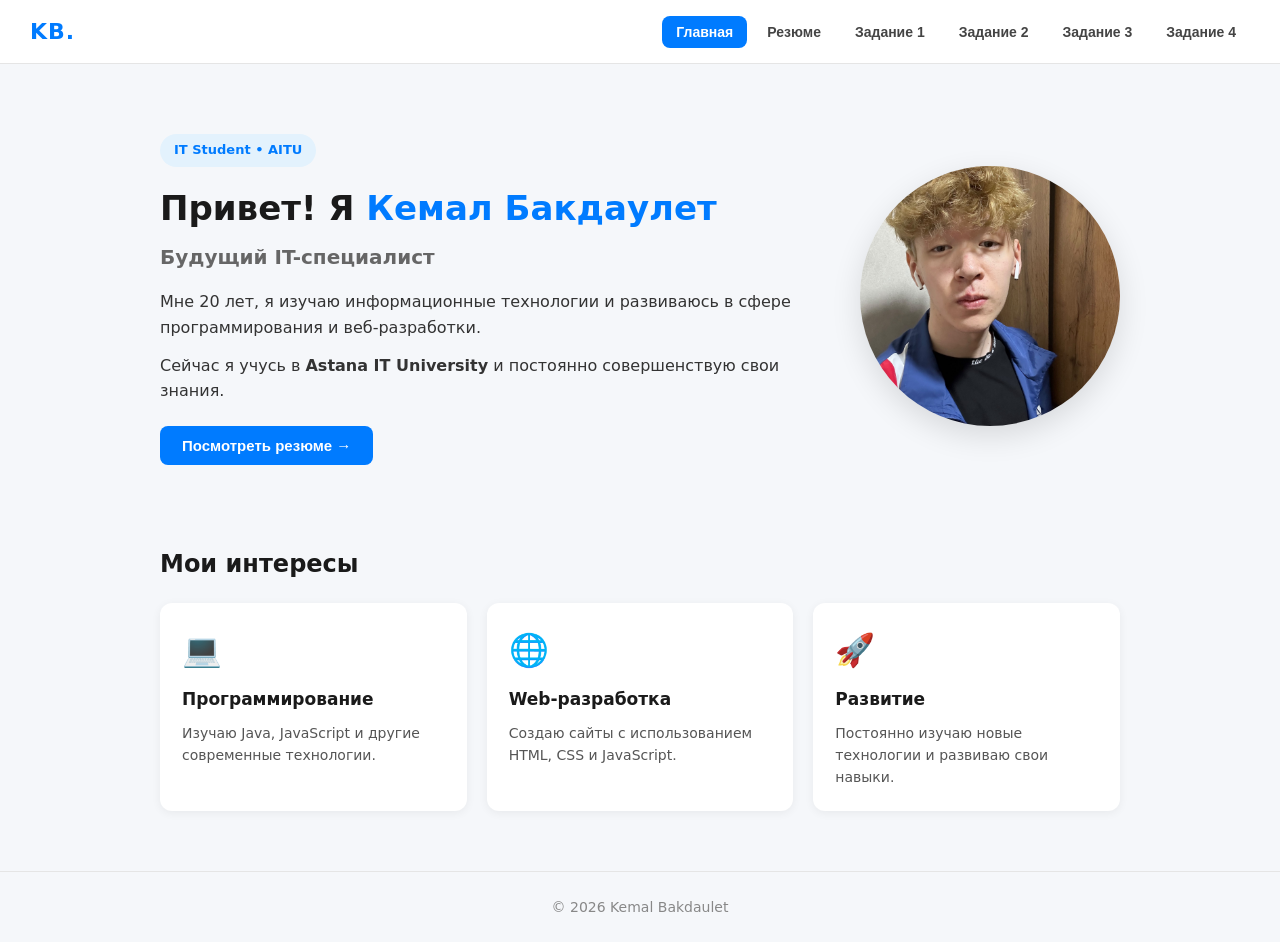
<file: index.html>
<!DOCTYPE html>
<html lang="ru">
<head>
    <meta charset="UTF-8">
    <meta name="viewport" content="width=device-width, initial-scale=1.0">
    <title>Кемал Бакдаулет | IT Student</title>

    <link rel="stylesheet" href="style.css">
</head>

<body>

    <!-- ==================== ШАПКА ==================== -->
    <header>
        <div class="logo">KB.</div>

        <nav>
            <button class="nav-btn active" data-page="home">Главная</button>
            <button class="nav-btn" data-page="resume">Резюме</button>
            <button class="nav-btn" data-page="task1">Задание 1</button>
            <button class="nav-btn" data-page="task2">Задание 2</button>
            <button class="nav-btn" data-page="task3">Задание 3</button>
            <button class="nav-btn" data-page="task4">Задание 4</button>
        </nav>
    </header>


    <!-- ==================== ГЛАВНАЯ ==================== -->
    <section id="home" class="page active">
        <div class="hero">
            <div class="hero-text">
                <div class="badge">IT Student • AITU</div>
                <h1>Привет! Я <strong>Кемал Бакдаулет</strong></h1>
                <h2>Будущий IT-специалист</h2>
                <p>Мне 20 лет, я изучаю информационные технологии и развиваюсь в сфере программирования и веб-разработки.</p>
                <p>Сейчас я учусь в <strong>Astana IT University</strong> и постоянно совершенствую свои знания.</p>
                <button class="main-button" data-page="resume">Посмотреть резюме →</button>
            </div>
            <div class="hero-image">
                <img src="avatar.jpeg" alt="Фото Кемала Бакдаулета">
            </div>
        </div>

        <div class="interests">
            <h2>Мои интересы</h2>
            <div class="cards">
                <div class="card">
                    <div class="card-icon">💻</div>
                    <h3>Программирование</h3>
                    <p>Изучаю Java, JavaScript и другие современные технологии.</p>
                </div>
                <div class="card">
                    <div class="card-icon">🌐</div>
                    <h3>Web-разработка</h3>
                    <p>Создаю сайты с использованием HTML, CSS и JavaScript.</p>
                </div>
                <div class="card">
                    <div class="card-icon">🚀</div>
                    <h3>Развитие</h3>
                    <p>Постоянно изучаю новые технологии и развиваю свои навыки.</p>
                </div>
            </div>
        </div>
    </section>


    <!-- ==================== РЕЗЮМЕ ==================== -->
    <section id="resume" class="page">
        <div class="resume-container">

            <div class="resume-header">
                <img src="avatar.jpeg" alt="Кемал Бакдаулет">
                <div>
                    <h1>Кемал Бакдаулет</h1>
                    <h2>IT Student • начинающий IT-специалист</h2>
                    <p>20 лет • Astana IT University • Казахстан</p>
                </div>
            </div>

            <div class="resume-section">
                <h2>Обо мне</h2>
                <p>Я студент Astana IT University, интересующийся информационными технологиями, программированием и разработкой веб-приложений.</p>
                <p>Мне нравится изучать новые технологии, работать над проектами и получать практический опыт в IT.</p>
            </div>

            <div class="resume-section">
                <h2>Образование</h2>
                <div class="education">
                    <h3>Astana IT University</h3>
                    <p>Студент направления информационных технологий.</p>
                    <span>Казахстан • Астана</span>
                </div>
            </div>

            <div class="resume-section">
                <h2>Навыки</h2>
                <div class="skills">
                    <span>HTML</span>
                    <span>CSS</span>
                    <span>JavaScript</span>
                    <span>Java</span>
                    <span>SQL</span>
                    <span>Git</span>
                </div>
            </div>

            <div class="resume-section">
                <h2>Личные качества</h2>
                <div class="qualities">
                    <div>
                        <h3>Ответственность</h3>
                        <p>Стараюсь качественно выполнять поставленные задачи.</p>
                    </div>
                    <div>
                        <h3>Обучаемость</h3>
                        <p>Быстро осваиваю новые технологии и инструменты.</p>
                    </div>
                    <div>
                        <h3>Командная работа</h3>
                        <p>Умею работать в команде и находить решения совместно.</p>
                    </div>
                </div>
            </div>

            <div class="resume-section goal">
                <h2>Моя цель</h2>
                <p>Стать профессиональным IT-специалистом, получить практический опыт и участвовать в интересных технологических проектах.</p>
            </div>

        </div>
    </section>


    <!-- ==================== ЗАДАНИЕ 1 ==================== -->
    <section id="task1" class="page">
        <div class="task-container">

            <div class="task-header">
                <h1>Задание 1 — универсальная песочница DOM</h1>
                <p>Вводи любые селекторы и тексты. Всё применяется на лету.</p>
            </div>

            <!-- ЭТАП 1 -->
            <div class="task-block">
                <h3>ЭТАП 1 — Изменить текст элемента по селектору</h3>
                <p class="hint">
                    Можно использовать <code>#id</code>, <code>.class</code> или <code>тег</code>.
                    Например: <code>#helloText</code>, <code>.old-element</code>, <code>footer</code>.
                </p>

                <label class="field-label">Селектор элемента:</label>
                <input type="text" id="editSelector" class="text-input"
                       value="#helloText" placeholder="#id, .class или тег">

                <label class="field-label">Новый текст:</label>
                <input type="text" id="editText" class="text-input"
                       value="Сәлем, әлем!" placeholder="Введи любой текст">

                <button id="editBtn" class="main-button">Применить изменения</button>
                <p class="result" id="editResult"></p>
            </div>

            <!-- ЭТАП 2 -->
            <div class="task-block">
                <h3>ЭТАП 2 — Создать новый &lt;div&gt; и добавить куда угодно</h3>

                <label class="field-label">Класс нового div:</label>
                <input type="text" id="newDivClass" class="text-input"
                       value="new-div" placeholder="например: new-div">

                <label class="field-label">Текст нового div:</label>
                <input type="text" id="newDivText" class="text-input"
                       value="Мен жаңа элементпін" placeholder="Любой текст">

                <label class="field-label">Куда добавить (селектор родителя):</label>
                <input type="text" id="newDivParent" class="text-input"
                       value="body" placeholder="body, #paragraphArea, .task-container...">

                <button id="createDivBtn" class="main-button">Создать div</button>
                <p class="result" id="createDivResult"></p>
            </div>

            <!-- ЭТАП 3 -->
            <div class="task-block">
                <h3>ЭТАП 3 — Удалить элемент по селектору</h3>
                <p class="hint">
                    Ниже специально лежит удаляемый элемент:
                    <code>&lt;div class="old-element"&gt;</code>
                </p>

                <div class="old-element">Мен ескі элементпін</div>

                <label class="field-label">Селектор для удаления:</label>
                <input type="text" id="removeSelector" class="text-input"
                       value=".old-element" placeholder=".old-element">

                <button id="removeBtn" class="main-button">Удалить элемент</button>
                <p class="result" id="removeResult"></p>
            </div>

            <!-- ЭТАП 4 -->
            <div class="task-block">
                <h3>ЭТАП 4 — Создать &lt;p&gt;, который меняет цвет и размер по клику</h3>

                <label class="field-label">Текст абзаца:</label>
                <input type="text" id="paragraphText" class="text-input"
                       value="Бұл ауыспалы абзац" placeholder="Любой текст">

                <label class="field-label">Куда добавить (селектор родителя):</label>
                <input type="text" id="paragraphParent" class="text-input"
                       value="#paragraphArea" placeholder="#paragraphArea">

                <button id="createParagraphBtn" class="main-button">Создать абзац</button>
                <p class="result" id="paragraphResult"></p>

                <div id="paragraphArea"></div>
            </div>

        </div>
    </section>


    <!-- ==================== ЗАДАНИЕ 2 ==================== -->
    <section id="task2" class="page">
        <div class="task-container">

            <div class="task-header">
                <h1>Задание 2 — управление классами</h1>
                <p>Выбирай элемент по селектору, вводи класс, управляй им.</p>
            </div>

            <div class="task-block">
                <h3>Управление классами элемента</h3>

                <label class="field-label">Селектор элемента:</label>
                <input type="text" id="classSelector" class="text-input"
                       value="#classTarget" placeholder="#classTarget, .demo-box, ...">

                <label class="field-label">Класс для управления:</label>
                <input type="text" id="className" class="text-input"
                       value="active" placeholder="active">

                <div class="btn-row">
                    <button id="toggleBtn" class="main-button">Toggle</button>
                    <button id="addBtn" class="main-button secondary">Add</button>
                    <button id="removeClassBtn" class="main-button secondary">Remove</button>
                    <button id="showBtn" class="main-button secondary">Показать классы</button>
                </div>

                <p class="result" id="classResult"></p>

                <div id="classTarget" class="demo-box">
                    Менің кластарым бар
                </div>
            </div>

        </div>
    </section>


    <!-- ==================== ЗАДАНИЕ 3 ==================== -->
    <!-- ==================== ЗАДАНИЕ 3 ==================== -->
<section id="task3" class="page">
    <div class="task-container">

        <div class="task-header">
            <h1>Задание 3 — создание таблицы</h1>
            <p>Введи количество строк и столбцов, выбери цвет и раскрашивай ячейки.</p>
        </div>

        <div class="task-block">
            <h3>Параметры таблицы</h3>

            <label class="field-label" for="rowsInput">Количество строк:</label>
            <input type="text" id="rowsInput" class="text-input" placeholder="например: 4">

            <label class="field-label" for="colsInput">Количество столбцов:</label>
            <input type="text" id="colsInput" class="text-input" placeholder="например: 5">

            <div class="btn-row">
                <button id="createTableBtn" class="main-button">Создать таблицу</button>
                <button id="clearTableBtn" class="main-button secondary">Очистить</button>
            </div>

            <p id="tableError" class="error-msg"></p>

            <div class="color-picker-wrap">
                <span class="field-label">Выбор цвета:</span>
                <div id="colorPicker" class="color-picker"></div>
            </div>

            <div id="tableContainer"></div>

            <div id="colorStats" class="color-stats"></div>
        </div>

    </div>
</section>


    <!-- ==================== ЗАДАНИЕ 4 ==================== -->
    <section id="task4" class="page">
        <div class="task-container">

            <div class="task-header">
                <h1>Задание 4 — тёмная тема</h1>
                <p>Переключатель меняет цветовой режим сайта.</p>
            </div>

            <div class="task-block">
                <label class="switch">
                    <input type="checkbox" id="themeToggle">
                    <span class="slider"></span>
                </label>
                <span class="field-label">Включить / выключить тёмную тему</span>
            </div>

        </div>
    </section>


    <!-- ==================== ПОДВАЛ ==================== -->
    <footer>
        © 2026 Kemal Bakdaulet
    </footer>

    <script src="script.js"></script>
</body>
</html>
</file>
<file: style.css>
/* ==========================================================
   БАЗОВЫЕ СБРОСЫ
   ========================================================== */
* {
    box-sizing: border-box;
    margin: 0;
    padding: 0;
}

body {
    font-family: system-ui, -apple-system, "Segoe UI", Roboto, sans-serif;
    background: #f5f7fa;
    color: #1a1a1a;
    line-height: 1.6;
    transition: background 0.3s, color 0.3s;
}

/* ==========================================================
   ШАПКА
   ========================================================== */
header {
    display: flex;
    align-items: center;
    justify-content: space-between;
    padding: 14px 30px;
    background: #ffffff;
    border-bottom: 1px solid #e5e5e5;
    position: sticky;
    top: 0;
    z-index: 100;
    transition: background 0.3s, border-color 0.3s;
}

.logo {
    font-weight: 800;
    font-size: 22px;
    color: #007bff;
    letter-spacing: 1px;
}

nav {
    display: flex;
    gap: 6px;
    flex-wrap: wrap;
}

.nav-btn {
    padding: 8px 14px;
    background: transparent;
    border: none;
    border-radius: 8px;
    cursor: pointer;
    font-size: 14px;
    font-weight: 600;
    color: #444;
    transition: background 0.2s, color 0.2s;
}
.nav-btn:hover {
    background: #f0f0f0;
}
.nav-btn.active {
    background: #007bff;
    color: #fff;
}

/* ==========================================================
   СТРАНИЦЫ
   ========================================================== */
.page {
    display: none;
    max-width: 1000px;
    margin: 0 auto;
    padding: 30px 20px 60px;
}
.page.active {
    display: block;
}

/* ==========================================================
   ГЛАВНАЯ (hero)
   ========================================================== */
.hero {
    display: flex;
    align-items: center;
    gap: 40px;
    flex-wrap: wrap;
    padding: 40px 0;
}
.hero-text {
    flex: 1 1 380px;
}
.hero-image {
    flex: 0 0 260px;
    text-align: center;
}
.hero-image img {
    width: 260px;
    height: 260px;
    object-fit: cover;
    border-radius: 50%;
    box-shadow: 0 10px 30px rgba(0, 0, 0, 0.12);
}

.badge {
    display: inline-block;
    padding: 6px 14px;
    background: #e3f2fd;
    color: #007bff;
    border-radius: 20px;
    font-size: 13px;
    font-weight: 700;
    margin-bottom: 14px;
}

.hero h1 {
    font-size: 34px;
    margin-bottom: 6px;
}
.hero h1 strong {
    color: #007bff;
}
.hero h2 {
    font-size: 20px;
    color: #666;
    margin-bottom: 16px;
    font-weight: 600;
}
.hero p {
    margin-bottom: 12px;
    color: #333;
}

.main-button {
    padding: 11px 22px;
    background: #007bff;
    color: #fff;
    border: none;
    border-radius: 8px;
    cursor: pointer;
    font-size: 15px;
    font-weight: 600;
    transition: background 0.2s, transform 0.1s;
    margin-top: 10px;
}
.main-button:hover { background: #0056b3; }
.main-button:active { transform: scale(0.97); }
.main-button.secondary {
    background: #6c757d;
}
.main-button.secondary:hover {
    background: #565e64;
}

/* ==========================================================
   ИНТЕРЕСЫ (карточки на главной)
   ========================================================== */
.interests {
    margin-top: 40px;
}
.interests h2 {
    font-size: 24px;
    margin-bottom: 20px;
}
.cards {
    display: grid;
    grid-template-columns: repeat(auto-fit, minmax(220px, 1fr));
    gap: 20px;
}
.card {
    background: #fff;
    padding: 22px;
    border-radius: 12px;
    box-shadow: 0 2px 10px rgba(0, 0, 0, 0.06);
    transition: transform 0.2s, background 0.3s, color 0.3s;
}
.card:hover { transform: translateY(-4px); }
.card-icon {
    font-size: 32px;
    margin-bottom: 10px;
}
.card h3 {
    font-size: 17px;
    margin-bottom: 8px;
}
.card p {
    font-size: 14px;
    color: #555;
}

/* ==========================================================
   РЕЗЮМЕ
   ========================================================== */
.resume-container {
    background: #fff;
    padding: 30px;
    border-radius: 14px;
    box-shadow: 0 2px 12px rgba(0, 0, 0, 0.06);
    transition: background 0.3s, color 0.3s;
}
.resume-header {
    display: flex;
    align-items: center;
    gap: 22px;
    padding-bottom: 22px;
    border-bottom: 2px solid #f0f0f0;
    margin-bottom: 22px;
    flex-wrap: wrap;
}
.resume-header img {
    width: 110px;
    height: 110px;
    object-fit: cover;
    border-radius: 50%;
}
.resume-header h1 {
    font-size: 26px;
    margin-bottom: 4px;
}
.resume-header h2 {
    font-size: 15px;
    color: #007bff;
    font-weight: 600;
    margin-bottom: 4px;
}
.resume-header p {
    color: #666;
    font-size: 14px;
}

.resume-section {
    margin-bottom: 24px;
}
.resume-section h2 {
    font-size: 18px;
    margin-bottom: 10px;
    color: #007bff;
}
.resume-section p {
    margin-bottom: 8px;
    color: #333;
}
.education h3 {
    font-size: 16px;
    margin-bottom: 4px;
}
.education span {
    font-size: 13px;
    color: #888;
}
.skills {
    display: flex;
    flex-wrap: wrap;
    gap: 8px;
}
.skills span {
    padding: 6px 14px;
    background: #e3f2fd;
    color: #007bff;
    border-radius: 20px;
    font-size: 13px;
    font-weight: 600;
}
.qualities {
    display: grid;
    grid-template-columns: repeat(auto-fit, minmax(200px, 1fr));
    gap: 16px;
}
.qualities h3 {
    font-size: 15px;
    margin-bottom: 4px;
}
.qualities p {
    font-size: 14px;
    color: #555;
}
.goal p {
    background: #f8f9fa;
    padding: 14px;
    border-left: 4px solid #007bff;
    border-radius: 6px;
}

/* ==========================================================
   ЗАДАНИЯ — ОБЩЕЕ
   ========================================================== */
.task-container {
    background: #fff;
    padding: 26px;
    border-radius: 14px;
    box-shadow: 0 2px 12px rgba(0, 0, 0, 0.06);
    transition: background 0.3s, color 0.3s;
}
.task-header {
    margin-bottom: 22px;
    padding-bottom: 16px;
    border-bottom: 2px solid #f0f0f0;
}
.task-header h1 {
    font-size: 22px;
    margin-bottom: 6px;
}
.task-header p {
    color: #666;
    font-size: 14px;
}

.task-block {
    background: #fafafa;
    padding: 18px;
    border-radius: 10px;
    margin-bottom: 18px;
    border: 1px solid #eee;
    transition: background 0.3s, border-color 0.3s;
}
.task-block h3 {
    font-size: 16px;
    margin-bottom: 12px;
    color: #007bff;
}

.hint {
    font-size: 13px;
    color: #777;
    margin-bottom: 12px;
}
.hint code,
code {
    background: #eef1f5;
    padding: 2px 6px;
    border-radius: 4px;
    font-size: 12px;
    color: #d63384;
}

.field-label {
    display: block;
    font-weight: 600;
    font-size: 14px;
    margin: 10px 0 4px;
}

.text-input {
    width: 100%;
    padding: 9px 12px;
    border: 1px solid #ccc;
    border-radius: 8px;
    font-size: 14px;
    background: #fff;
    color: #1a1a1a;
    transition: background 0.3s, color 0.3s, border-color 0.3s;
}
.text-input:focus {
    outline: 2px solid #007bff;
    outline-offset: 0;
    border-color: #007bff;
}

.btn-row {
    display: flex;
    gap: 8px;
    flex-wrap: wrap;
    margin-top: 12px;
}
.btn-row .main-button {
    margin-top: 0;
}

.result {
    margin-top: 10px;
    font-size: 14px;
    font-weight: 600;
    min-height: 20px;
}
.result.ok { color: #2e7d32; }
.result.err { color: #d32f2f; }

.error-msg {
    color: #d32f2f;
    font-weight: 600;
    font-size: 14px;
    min-height: 20px;
    margin-top: 6px;
}

/* Демо-блок задания 1 и 2 */
.old-element {
    padding: 12px;
    margin: 10px 0;
    background: #fff3cd;
    border: 1px dashed #d39e00;
    border-radius: 8px;
    color: #856404;
}
.new-div {
    padding: 12px;
    margin: 10px 0;
    background: #d1ecf1;
    border-left: 4px solid #0c5460;
    border-radius: 8px;
    color: #0c5460;
    font-weight: 600;
}
.demo-box {
    padding: 14px;
    margin-top: 12px;
    background: #fff;
    border: 2px dashed #ccc;
    border-radius: 8px;
    transition: 0.3s;
}
.demo-box.active {
    background: #d4edda;
    border-color: #43a047;
    color: #1b5e20;
}
#paragraphArea p {
    padding: 12px;
    margin-top: 10px;
    background: #fff;
    border-radius: 8px;
    border: 1px solid #eee;
    cursor: pointer;
    transition: 0.3s;
}

/* ==========================================================
   ЗАДАНИЕ 3 — ТАБЛИЦА
   ========================================================== */
.color-picker-wrap {
    display: flex;
    align-items: center;
    gap: 12px;
    flex-wrap: wrap;
    margin-top: 14px;
}
.color-picker {
    display: flex;
    gap: 8px;
    flex-wrap: wrap;
}
.color-swatch {
    width: 32px;
    height: 32px;
    border-radius: 50%;
    cursor: pointer;
    border: 3px solid transparent;
    transition: transform 0.15s, border-color 0.15s;
}
.color-swatch:hover { transform: scale(1.15); }
.color-swatch.selected {
    border-color: #222;
    transform: scale(1.2);
}

#tableContainer {
    margin-top: 16px;
    overflow-x: auto;
}
#tableContainer table {
    border-collapse: collapse;
    margin: 0 auto;
}
#tableContainer td {
    width: 40px;
    height: 40px;
    border: 1px solid #999;
    cursor: pointer;
    background: #fff;
    transition: background 0.15s;
}
#tableContainer td:hover {
    outline: 2px solid #007bff;
    outline-offset: -2px;
}

.color-stats {
    display: flex;
    flex-wrap: wrap;
    gap: 10px;
    margin-top: 14px;
    min-height: 30px;
}
.stat-item {
    display: flex;
    align-items: center;
    gap: 8px;
    padding: 6px 12px;
    border-radius: 20px;
    background: #f0f0f0;
    color: #1a1a1a;
    font-size: 14px;
    font-weight: 600;
    transition: background 0.3s, color 0.3s;
}
.stat-item .dot {
    width: 16px;
    height: 16px;
    border-radius: 50%;
    border: 1px solid rgba(0, 0, 0, 0.2);
    display: inline-block;
}
.stat-item.total {
    background: #007bff;
    color: #fff;
}

/* ==========================================================
   ЗАДАНИЕ 4 — ТУМБЛЕР
   ========================================================== */
.switch {
    position: relative;
    display: inline-block;
    width: 60px;
    height: 32px;
    vertical-align: middle;
}
.switch input {
    opacity: 0;
    width: 0;
    height: 0;
}
.slider {
    position: absolute;
    cursor: pointer;
    inset: 0;
    background: #ccc;
    border-radius: 32px;
    transition: 0.3s;
}
.slider::before {
    content: "";
    position: absolute;
    width: 24px;
    height: 24px;
    left: 4px;
    top: 4px;
    background: #fff;
    border-radius: 50%;
    transition: 0.3s;
}
.switch input:checked + .slider {
    background: #007bff;
}
.switch input:checked + .slider::before {
    transform: translateX(28px);
}

/* ==========================================================
   ПОДВАЛ
   ========================================================== */
footer {
    text-align: center;
    padding: 24px;
    color: #888;
    font-size: 14px;
    border-top: 1px solid #e5e5e5;
    transition: color 0.3s, border-color 0.3s;
}

/* ==========================================================
   ТЁМНАЯ ТЕМА
   ========================================================== */
body.dark {
    background: #121212;
    color: #eaeaea;
}
body.dark header {
    background: #1e1e1e;
    border-color: #333;
}
body.dark .nav-btn {
    color: #ccc;
}
body.dark .nav-btn:hover {
    background: #2a2a2a;
}
body.dark .nav-btn.active {
    background: #3a7bd5;
    color: #fff;
}
body.dark .card,
body.dark .resume-container,
body.dark .task-container {
    background: #1e1e1e;
    color: #eaeaea;
    box-shadow: 0 2px 12px rgba(0, 0, 0, 0.5);
}
body.dark .card p,
body.dark .resume-section p,
body.dark .qualities p {
    color: #bbb;
}
body.dark .task-block {
    background: #252525;
    border-color: #333;
}
body.dark .task-header {
    border-color: #333;
}
body.dark .text-input {
    background: #2a2a2a;
    color: #eaeaea;
    border-color: #444;
}
body.dark .demo-box {
    background: #2a2a2a;
    border-color: #555;
    color: #eaeaea;
}
body.dark .demo-box.active {
    background: #1b5e20;
    border-color: #43a047;
    color: #d4edda;
}
body.dark .old-element {
    background: #4a3b00;
    color: #ffd54f;
    border-color: #d39e00;
}
body.dark .new-div {
    background: #00363a;
    color: #80deea;
}
body.dark #paragraphArea p {
    background: #2a2a2a;
    border-color: #444;
    color: #eaeaea;
}
body.dark .stat-item {
    background: #2a2a2a;
    color: #eaeaea;
}
body.dark .stat-item.total {
    background: #3a7bd5;
    color: #fff;
}
body.dark #tableContainer td {
    border-color: #555;
    background: #fff; /* цвет ячейки оставляем, красится вручную */
}
body.dark .color-swatch.selected {
    border-color: #fff;
}
body.dark .goal p {
    background: #252525;
}
body.dark footer {
    color: #777;
    border-color: #333;
}
body.dark .badge {
    background: #1a3a5c;
    color: #64b5f6;
}
body.dark .skills span {
    background: #1a3a5c;
    color: #64b5f6;
}
body.dark .hero h2 {
    color: #aaa;
}
body.dark .hero p {
    color: #ccc;
}
</file>
